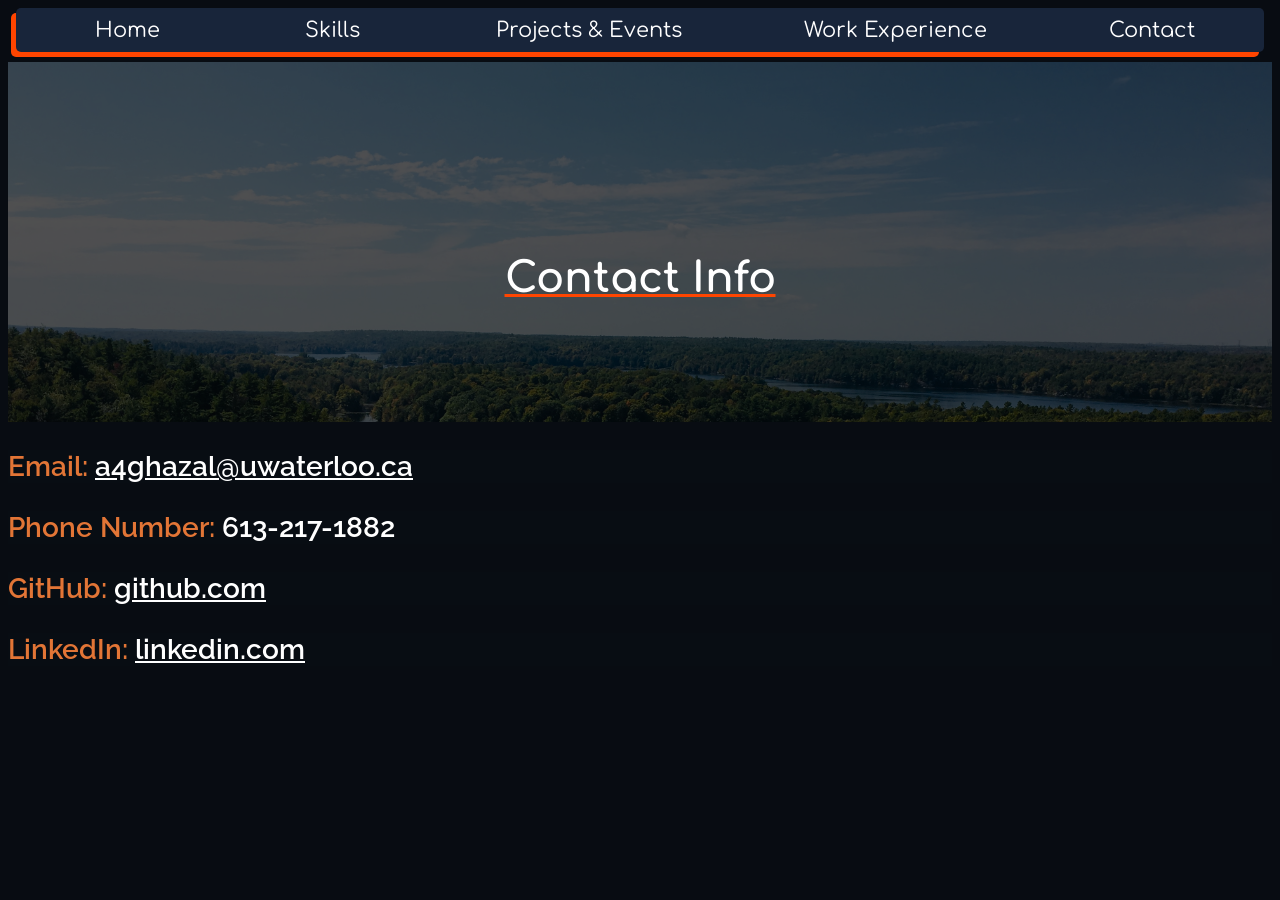
<file: contact.html>
<!DOCTYPE html>
<html lang="en">
<head>
    <meta charset="UTF-8">
    <meta http-equiv="X-UA-Compatible" content="IE=edge">
    <meta name="viewport" content="width=device-width, initial-scale=1.0">
    <!-- Fonts -->
    <link rel="preconnect" href="https://fonts.gstatic.com">
<link href="https://fonts.googleapis.com/css2?family=Comfortaa:wght@700&family=Raleway:ital,wght@0,300;0,400;0,500;0,600;0,800;0,900;1,700&display=swap" rel="stylesheet">
    <!-- Linking CSS file -->
    <link href="index.css" type='text/css' rel='stylesheet'>
    <title>Ammar's Portfolio</title>
</head>
<body>
    <header>
        <nav>
            <a href="./index.html">Home</a>
            <a href="./skills.html">Skills</a>
            <a href="./projects.html">Projects & Events</a>
            <a href="./workExperience.html">Work Experience</a>
            <a href="./contact.html">Contact</a>
        </nav>
        <div class='picture'>
            <div class="header non-homepage contact-page">
                <h1>Contact Info</h1>
            </div> 
        </div> 
    </header>
    <main>
        <section class="contact" id="contact">
            <p><span class='contact-info orange-highlight'>Email: </span><a class='link' href="mailto:a4ghazal@uwaterloo.ca">a4ghazal@uwaterloo.ca</a></p>
            <p><span class='contact-info orange-highlight'>Phone Number: </span><a>613-217-1882</a></p>
            <p><span class='contact-info orange-highlight'>GitHub: </span><a class='link' href="https://github.com/Ammar-Ghazal" target="_blank">github.com</a></p>
            <p><span class='contact-info orange-highlight'>LinkedIn: </span><a class='link' href="https://www.linkedin.com/in/ammar-ghazal-2269b61ab/" target="_blank">linkedin.com</a></p>
            <h2></h2>
        </section>
    </main>
</body>
</html>
</file>
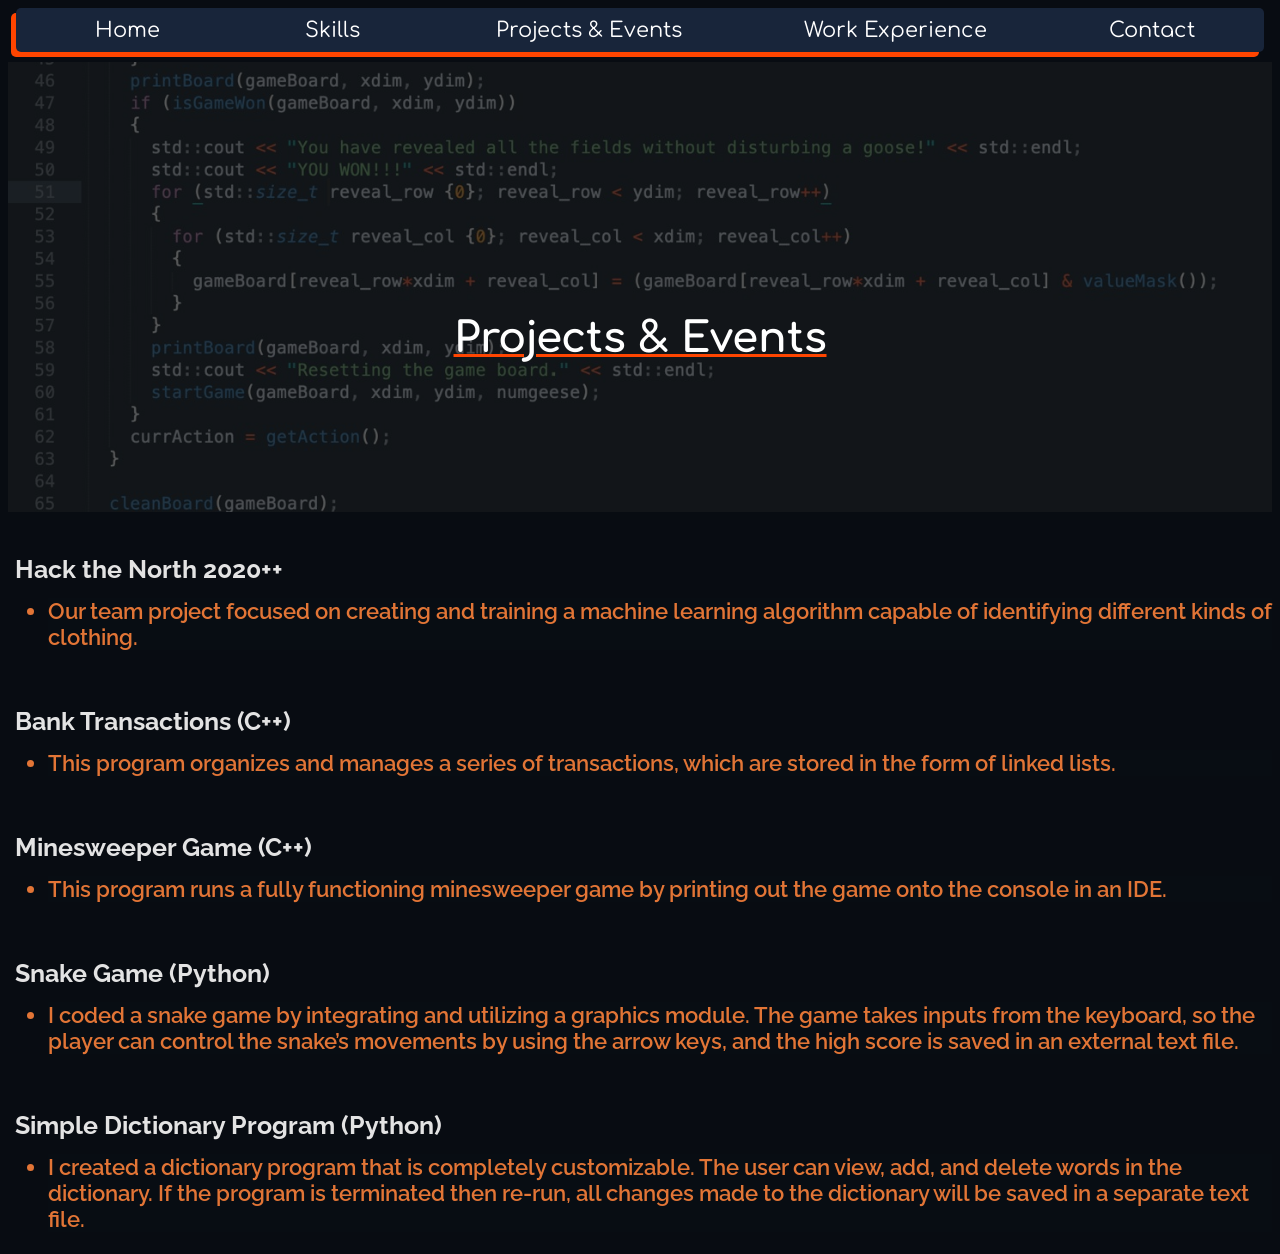
<file: projects.html>
<!DOCTYPE html>
<html lang="en">
<head>
    <meta charset="UTF-8">
    <meta http-equiv="X-UA-Compatible" content="IE=edge">
    <meta name="viewport" content="width=device-width, initial-scale=1.0">
    <!-- Fonts -->
    <link rel="preconnect" href="https://fonts.gstatic.com">
<link href="https://fonts.googleapis.com/css2?family=Comfortaa:wght@700&family=Raleway:ital,wght@0,300;0,400;0,500;0,600;0,800;0,900;1,700&display=swap" rel="stylesheet">
    <!-- Linking CSS file -->
    <link href="index.css" type='text/css' rel='stylesheet'>
    <title>Ammar's Portfolio</title>
</head>
<body>
    <header>
        <nav>
            <a href="./index.html">Home</a>
            <a href="./skills.html">Skills</a>
            <a href="./projects.html">Projects & Events</a>
            <a href="./workExperience.html">Work Experience</a>
            <a href="./contact.html">Contact</a>
        </nav>
        <div class='projectsIMG'>
            <div class="header non-homepage">
                <h1>Projects & Events</h1>
            </div> 
        </div> 
    </header>
    <main>
        <section class="projects" id="projects">
            <h3 class='event-name'>Hack the North 2020++</h3>
            <ul>
                <li><p>Our team project focused on creating and training a machine learning algorithm 
                capable of identifying different kinds of clothing.</p></li>
            </ul>
            <h3 class='project-name'>Bank Transactions (C++)</h3>
            <ul>
                <li><p>This program organizes and manages a series of transactions,
                    which are stored in the form of linked lists.</p></li>
            </ul>
            <h3 class='project-name'>Minesweeper Game (C++)</h3>
            <ul>
                <li><p>This program runs a fully functioning minesweeper game
                        by printing out the game onto the console in an IDE.</p></li>
            </ul>
            <h3 class='project-name'>Snake Game (Python)</h3>
            <ul>
                <li><p>I coded a snake game by integrating and utilizing a graphics module. The game takes 
                    inputs from the keyboard, so the player can control the snake’s movements by using the 
                    arrow keys, and the high score is saved in an external text file.</p></li>
            </ul>
            <h3 class='project-name'>Simple Dictionary Program (Python)</h3>
            <ul>
                <li><p>I created a dictionary program that is completely customizable. The user can view, add, 
                    and delete words in the dictionary. If the program is terminated then re-run, all changes 
                    made to the dictionary will be saved in a separate text file.</p></li>
            </ul>
        </section>
    </main>
</body>
</html>
</file>
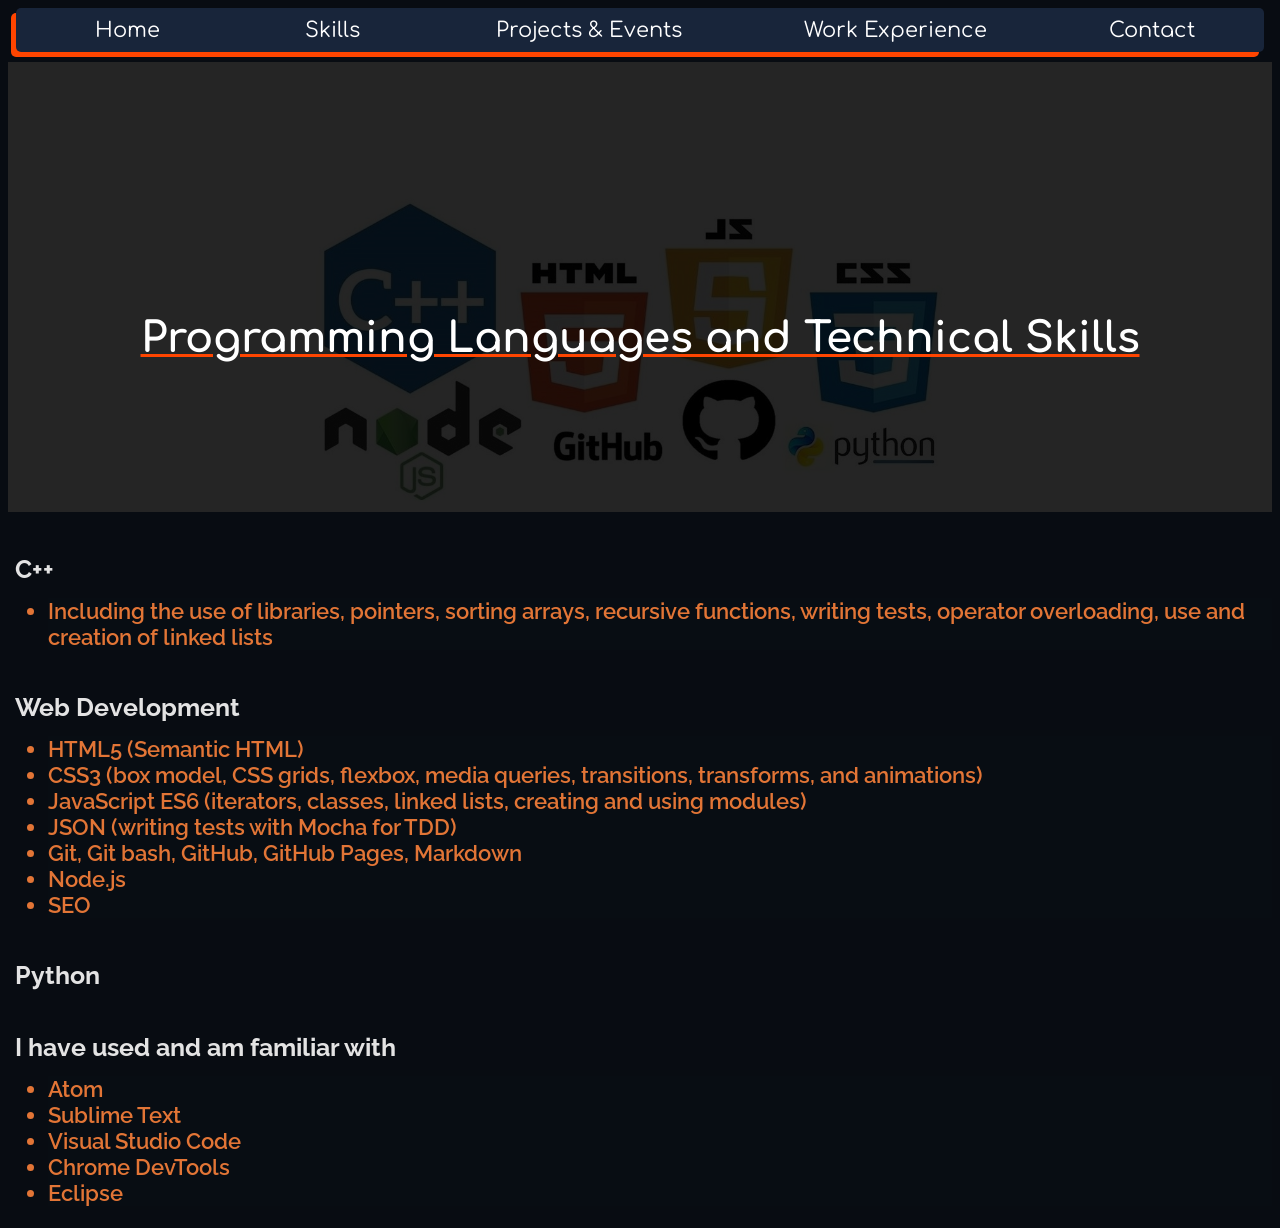
<file: skills.html>
<!DOCTYPE html>
<html lang="en">
<head>
    <meta charset="UTF-8">
    <meta http-equiv="X-UA-Compatible" content="IE=edge">
    <meta name="viewport" content="width=device-width, initial-scale=1.0">
    <!-- Fonts -->
    <link rel="preconnect" href="https://fonts.gstatic.com">
<link href="https://fonts.googleapis.com/css2?family=Comfortaa:wght@700&family=Raleway:ital,wght@0,300;0,400;0,500;0,600;0,800;0,900;1,700&display=swap" rel="stylesheet">
    <!-- Linking CSS file -->
    <link href="index.css" type='text/css' rel='stylesheet'>
    <title>Ammar's Portfolio</title>
</head>
<body>
    <header>
        <nav>
            <a href="./index.html">Home</a>
            <a href="./skills.html">Skills</a>
            <a href="./projects.html">Projects & Events</a>
            <a href="./workExperience.html">Work Experience</a>
            <a href="./contact.html">Contact</a>
        </nav>
        <div class='skillsIMG'>
            <div class="header non-homepage skills-tint">
                <h1>Programming Languages and Technical Skills</h1>
            </div> 
        </div> 
    </header>
    <main>
        <section class="skills" id="skills">
            <div>            
                <h3>C++</h3>
                <ul>
                    <li>Including the use of libraries, 
                        pointers, sorting arrays, recursive 
                        functions, writing tests, operator 
                        overloading, use and creation of 
                        linked lists</li>
                </ul>
                <h3>Web Development</h3>
                <ul>
                    <li>HTML5 (Semantic HTML)</li>
                    <li>CSS3 (box model, CSS grids, 
                        flexbox, media queries, transitions, 
                        transforms, and animations)</li>
                    <li>JavaScript ES6 (iterators, classes,
                         linked lists, creating and using 
                         modules)</li>
                    <li>JSON (writing tests with Mocha for
                         TDD)</li>
                    <li>Git,  Git bash, GitHub, 
                        GitHub Pages, Markdown</li>
                    <li>Node.js</li>
                    <li>SEO</li>
                </ul>
                <h3>Python</h3>
                <h3>I have used and am familiar with</h3>
                <ul>
                    <li>Atom</li>
                    <li>Sublime Text</li>
                    <li>Visual Studio Code</li>
                    <li>Chrome DevTools</li>
                    <li>Eclipse</li>
                </ul>
            </div>
        </section>
    </main>
</body>
</html>
</file>
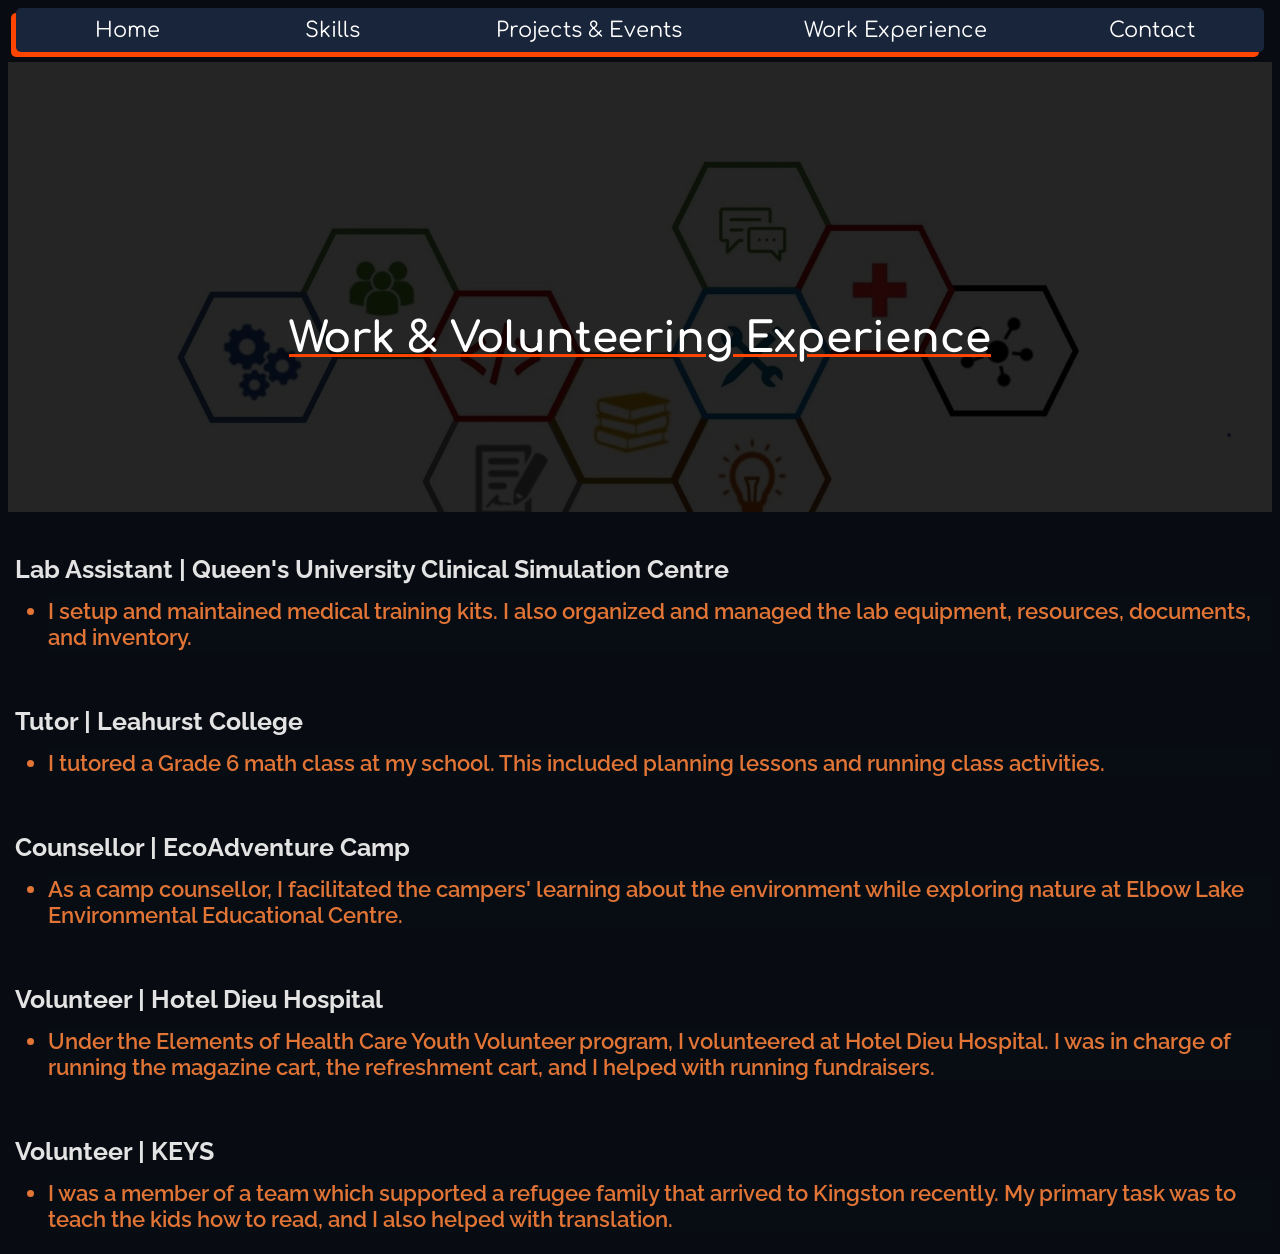
<file: workExperience.html>
<!DOCTYPE html>
<html lang="en">
<head>
    <meta charset="UTF-8">
    <meta http-equiv="X-UA-Compatible" content="IE=edge">
    <meta name="viewport" content="width=device-width, initial-scale=1.0">
    <!-- Fonts -->
    <link rel="preconnect" href="https://fonts.gstatic.com">
    <link href="https://fonts.googleapis.com/css2?family=Comfortaa:wght@700&family=Raleway:ital,wght@0,300;0,400;0,500;0,600;0,800;0,900;1,700&display=swap" rel="stylesheet">
    <!-- Linking CSS file -->
    <link href="index.css" type='text/css' rel='stylesheet'>
    <title>Ammar's Portfolio</title>
</head>
<body>
    <header>
        <nav>
            <a href="./index.html">Home</a>
            <a href="./skills.html">Skills</a>
            <a href="./projects.html">Projects & Events</a>
            <a href="./workExperience.html">Work Experience</a>
            <a href="./contact.html">Contact</a>
        </nav>
        <div class='experienceIMG'>
            <div class="header non-homepage experience-tint">
                <h1>Work & Volunteering Experience</h1>
            </div> 
        </div> 
    </header>
    <main>
        <section class="workExperience heading_2" id="workExperience">
                <h3 class='experience'>Lab Assistant | Queen's University Clinical Simulation Centre</h3>
                <ul>
                    <li><p>I setup and maintained medical training kits. I also organized and managed the lab equipment, resources, documents, and inventory.</p></li>
                </ul>
                <h3 class='experience'>Tutor | Leahurst College</h3>
                <ul>
                    <li><p>I tutored a Grade 6 math class at my school. This included planning
                        lessons and running class activities.</p></li>
                </ul>
                <h3 class='experience'>Counsellor | EcoAdventure Camp</h3>
                <ul>
                    <li><p>As a camp counsellor, I facilitated the campers' 
                        learning about the environment while exploring nature 
                        at Elbow Lake Environmental Educational Centre.</p></li>
                </ul>
                <h3 class='experience'>Volunteer | Hotel Dieu Hospital</h3>
                <ul>
                    <li><p>Under the Elements of Health Care Youth 
                        Volunteer program, I volunteered at Hotel Dieu
                         Hospital. I was in charge of running the magazine cart,
                        the refreshment cart, and I helped with running fundraisers.</p></li>
                </ul>
                <h3 class='experience'>Volunteer | KEYS</h3>
                <ul>
                    <li><p>I was a member of a team which supported a refugee 
                        family that arrived to Kingston recently. My primary 
                        task was to teach the kids how to read, 
                        and I also helped with translation.</p></li>
                </ul>
            </ul>
        </section>
    </main>
</body>
</html>
</file>
<file: index.css>
html {
    font-family: 'Raleway', sans-serif;
    background-color: hsl(213, 41%, 5%);
    color: hsl(0, 0%, 89%);
    font-size: 14px;
    /* Experimenting with gradient :) */
    /* Taken from here:  https://mycolor.space/gradient?ori=to+right+top&hex=%23051937&hex2=%23A8EB12&sub=1*/
    /* background-image: linear-gradient(to right top, #6aacff, #348fff, #0070ff, #004cfa, #2212eb); */
}

header {
    font-family: 'Comfortaa', cursive;
    text-align: center;
}

p, li, .orange-highlight {
    font-size: 1.6rem;
    font-weight: 600;
    color:hsl(22, 75%, 55%);
    background-color: #080d13;
    margin-top: 0;
    margin-bottom: 0;
}

h2 {
    font-size: 2rem;
}

h3 {
    font-size: 1.8rem;
    margin-top: 3rem;
    margin-bottom: 0rem;
    margin-left: 0.5rem;
}

.workExperience h2, .skills h2, .projects h2, .contact h2{
    text-decoration: underline;
    text-decoration-color: orangered;
    text-decoration-thickness: 2px;
}

.skills h2 {
    align-self: end;
}

.projects h2 {
    align-self: end;
}

.contact-info {
    color: white;
    font-size: 2rem;
    color:hsl(22, 75%, 55%);
    margin-top: 40rem;
}.contact p {
    margin-top: 2rem;
}
a {
    color: hsl(0, 0%, 100%);
    transition: color 0.4s linear;
    font-size: 2rem;
}

.workExperience {
    display: grid;
    grid-template: 1fr / 1fr;
    align-items: center;
}

.skills {
    display: grid;
    grid-template: 1fr / 1fr;
}

.projects {
    display: grid;
    grid-template: 1fr / 1fr;
}

.contact {
    display: grid;
    grid-template: 1fr / 1fr;
}

.picture {
    background: url(headerbackground.jpg);
    background-repeat: no-repeat;
    background-position: center center;
    background-attachment: fixed;
    background-color: hsl(213, 41%, 5%);
    background-size: cover;
}.skillsIMG {
    background: url(skillsIMG.jpg);
    background-repeat: no-repeat;
    background-position: center center;
    background-attachment: fixed;
    background-color: hsl(216, 38%, 5%);
    background-size: cover;
}.projectsIMG{
    background: url(projectsIMG.jpg);
    background-repeat: no-repeat;
    background-position: center center;
    background-attachment: fixed;
    background-color: hsl(216, 38%, 5%);
    background-size: cover;
}.experienceIMG {
    background: url(experienceIMG.jpg);
    background-repeat: no-repeat;
    background-position: center center;
    background-attachment: fixed;
    background-color: hsl(216, 38%, 5%);
    background-size: cover;
}

.header {
    /* margin: top horizontal bottom */
    margin: 10px auto 0px;
    display: grid;
    height: 98vh;
    grid-template: 5fr 1fr 4fr/ 1fr;
    grid-template-areas: "first"
                        "second"
                        "third";
    justify-items: center;
    align-items: center;
    background-color: hsla(0, 0%, 0%, 0.67);
}.non-homepage {
    /* margin: top horizontal bottom */
    margin: 10px auto 0px;
    display: grid;
    height: 50vh;
    grid-template: 2fr 1fr/ 1fr;
    grid-template-areas: "first"
                        "second";
    justify-items: center;
    align-items: center;
    background-color: hsla(0, 0%, 0%, 0.651);
}.contact-page {
    /* margin: top horizontal bottom */
    margin: 10px auto 0px;
    display: grid;
    height: 40vh;
    width: 97
    grid-template: 1fr 1fr/ 1fr;
    grid-template-areas: "first"
                        "second";
    justify-items: center;
    align-items: center;
    background-color: hsla(0, 0%, 0%, 0.67);
}
.header h1 {
    font-weight: 700;
    font-size: 4rem;
    grid-area: first;
    align-self: end;
    margin-top: 13rem;
    margin-bottom: 0;
    text-decoration: underline;
    text-decoration-color: orangered;
    color: white;
    text-decoration-thickness: 3px;
}.non-homepage h1 {
    font-weight: 700;
    font-size: 3rem;
    grid-area: first;
    align-self: end;
    margin-top: 3rem;
    margin-bottom: 0;
    text-decoration: underline;
    text-decoration-color: orangered;
    color: white;
    text-decoration-thickness: 3px;
}.contact-page h1 {
    font-weight: 700;
    font-size: 3rem;
    grid-area: first;
    align-self: end;
    margin-top: 5rem;
    margin-bottom: 0;
    text-decoration: underline;
    text-decoration-color: orangered;
    color: white;
    text-decoration-thickness: 3px;
}

/* Individual Tints: */
.skills-tint, .experience-tint {
    background-color: hsla(0, 0%, 0%, 0.856);
}

.second {
    align-self: start;
    margin-top: 0;
    font-size: 1rem;
    grid-area: second;
}

.header h2 {
    grid-area: third;
    font-size: 2rem;
    margin-top: 0;
    align-self: start;
    /* margin-bottom: 20vh; */
}

nav {
    background-color: hsl(216, 42%, 16%);
    color: orangered;
    border-radius: 5px;
    box-shadow: -5px 5px;
    padding: 10px;
    width: 96vw;
    display: grid;
    grid-template: 1fr / 2fr 2fr 3fr 3fr 2fr;
    transition: color 0.4s linear;
    margin: auto;
}
nav:hover {
    color: hsl(198, 90%, 19%);
    transition: color 0.4s linear;
}
nav a {
    color: hsl(0, 0%, 100%);
    font-size: 1.5rem;
    text-decoration: none;
    transition: color 0.4s linear;
}
nav:active {
    box-shadow: 0 0;
    transform: translate(-5px, 5px);
    transition: transform 1ms linear;
}

.link:hover, nav a:hover{
    color: hsl(180, 100%, 26%);
    transition: color 0.4s linear;
}
</file>
